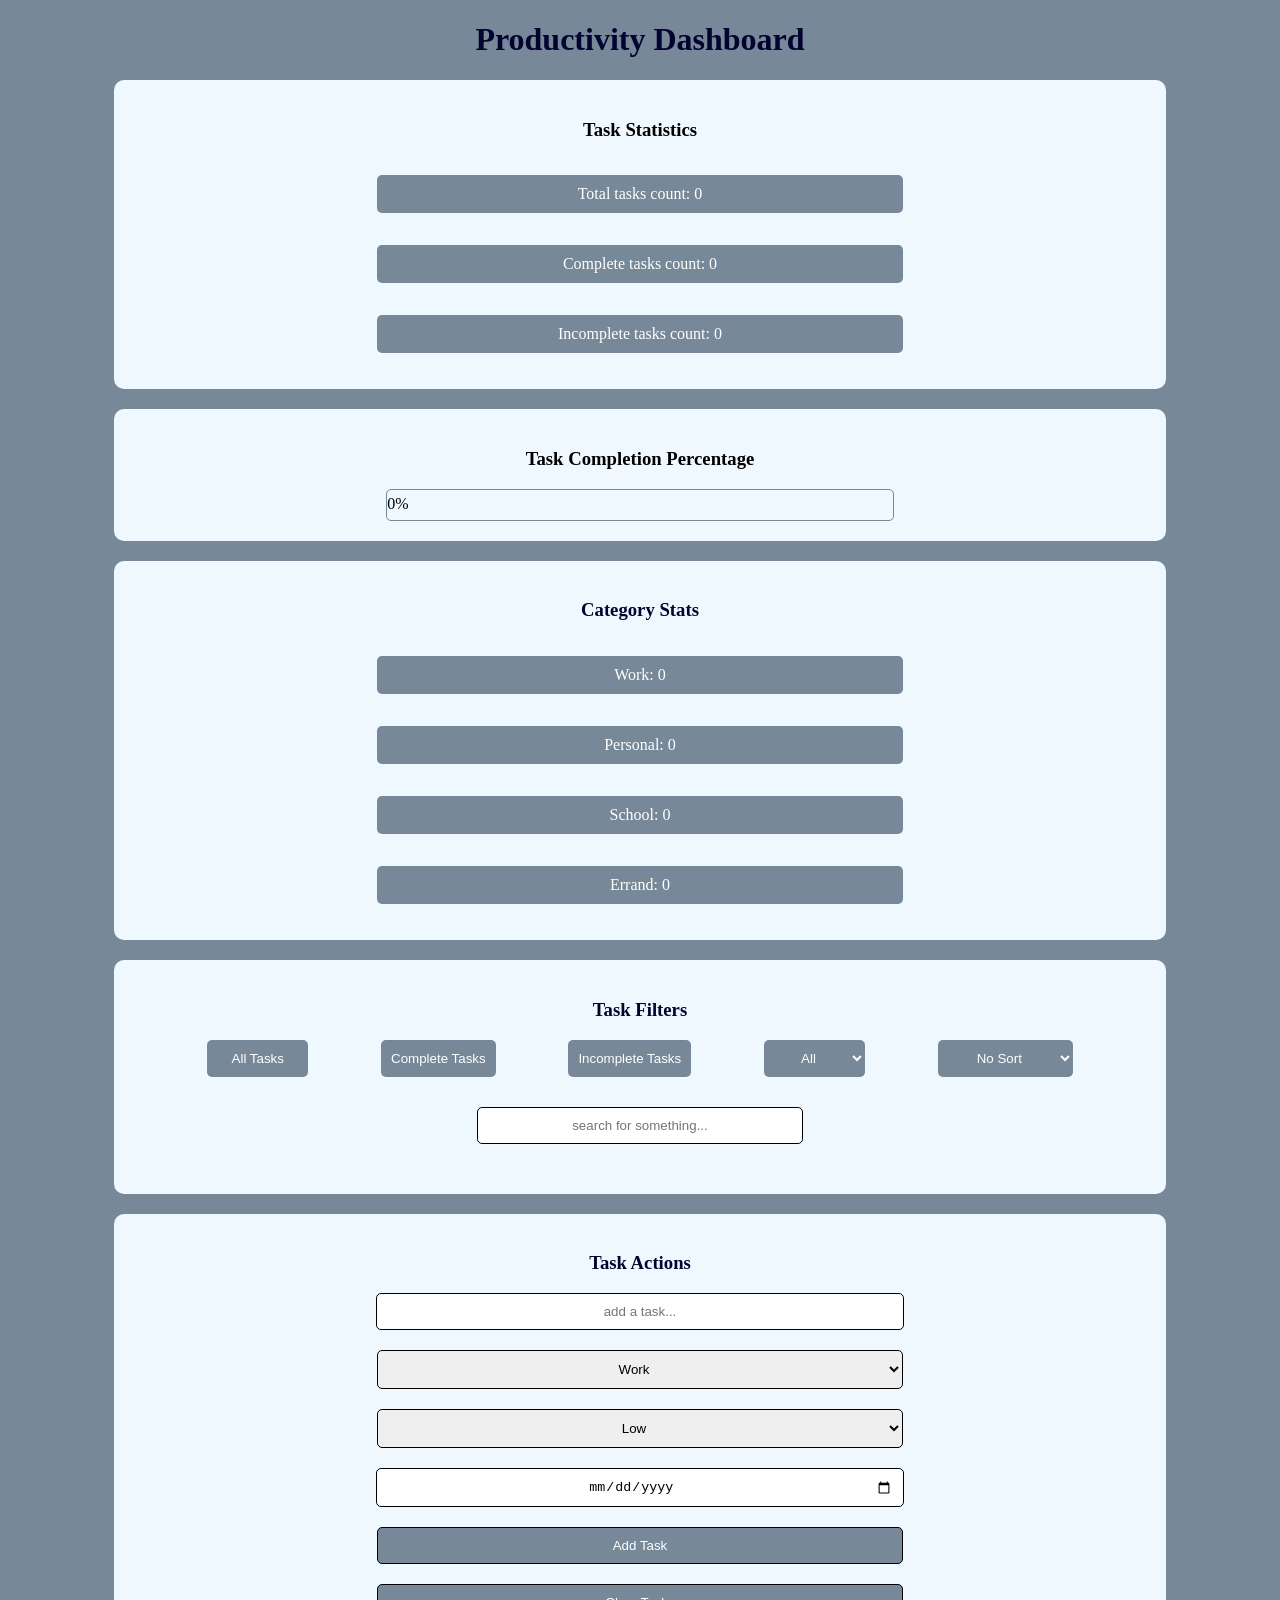
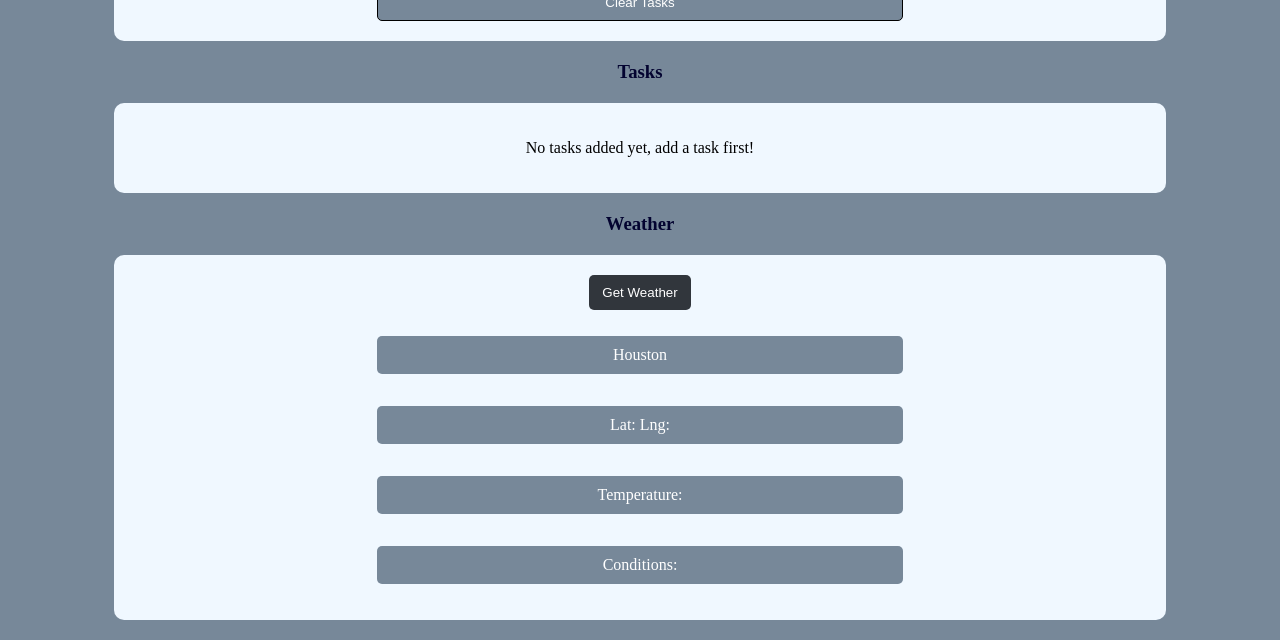
<file: index.html>
<!DOCTYPE html>
<html lang="en">

<head>
    <meta charset="UTF-8">
    <meta name="viewport" content="width=device-width, initial-scale=1.0">
    <link rel="stylesheet" href="style.css">
    <title>Dashboard</title>
</head>

<body>
    <h1 id="main-title">Productivity Dashboard</h1>

    <section id="tasks">
        <div id="task-stats-container">
            <h3 id="task-stats-title">Task Statistics</h3>
            <p id="total-count" class="task-stats">Total tasks count: 0</p>
            <p id="complete-count" class="task-stats">Complete tasks count: 0</p>
            <p id="incomplete-count" class="task-stats">Incomplete tasks count: 0</p>
        </div>

        <div id="task-completion-percentage-container">
            <h3 id="task-completion-percentage-title">Task Completion Percentage</h3>
            <div id="progress-bar-container">
                <div id="progress-bar">0%</div>
            </div>
        </div>

        <div id="category-stats-container">
            <h3 id="category-stats-title">Category Stats</h3>
            <div id="category-stats-list">

            </div>
        </div>

        <div id="task-filters-container">
            <h3 id="task-filters-title">Task Filters</h3>
            <div id="filter-buttons-container">
                <button id="show-all-tasks" class="task-filter-button">All Tasks</button>
                <button id="show-complete-tasks" class="task-filter-button">Complete Tasks</button>
                <button id="show-incomplete-tasks" class="task-filter-button">Incomplete Tasks</button>
                <select id="show-tasks-by-category" class="task-filter-button">
                </select>

                <select id="sort-tasks-select" class="task-filter-button">
                    <option value="none">No Sort</option>
                    <option value="az">A-Z</option>
                    <option value="za">Z-A</option>
                    <option value="complete-first">Complete First</option>
                    <option value="incomplete-first">Incomplete First</option>
                    <option value="category-az">Category A-Z</option>
                    <option value="priority-high">High Priority</option>
                    <option value="priority-low">Low Priority</option>
                    <option value="due-date">Due Date</option>
                </select>
            </div>




            <div id="search-filter-container">
                <input type="text" id="search-bar" placeholder="search for something...">
            </div>
        </div>

        <div id="task-actions-container">
            <h3 id="task-actions-title">Task Actions</h3>
            <div id="task-actions-buttons-container">
                <input type="text" id="new-task-input" class="task-action-input" placeholder="add a task...">
                <select id="task-category-input" class="task-action-input"></select>
                <select id="task-priority-input" class="task-action-input"></select>
                <input type="date" id="task-due-date-input" class="task-action-input">
                <button id="new-task-button" class="task-action-input">Add Task</button>
                <button id="clear-tasks-button" class="task-action-input">Clear Tasks</button>
            </div>
        </div>

        <h3 id="tasks-list-title">Tasks</h3>
        <ul id="tasks-list">
        </ul>

    </section>

    <section id="weather">
        <h3 id="weather-title">Weather</h3>
        <div id="weather-card">
            <button id="get-weather-button">Get Weather</button>
            <p id="name" class="weather-item">Houston</p>
            <p id="lat-lng" class="weather-item">Lat: Lng: </p>
            <p id="temp" class="weather-item">Temperature: </p>
            <p id="conditions" class="weather-item">Conditions: </p>
        </div>
    </section>



    <script src="script.js"></script>
</body>

</html>
</file>
<file: style.css>
body {
    background-color: lightslategray;
}


#main-title,
#task-filters-title,
#task-actions-title,
#weather-title,
#tasks-list-title,
#category-stats-title {
    text-align: center;
    color: rgb(3, 3, 48);
}



#task-stats-container, #category-stats-container, #task-completion-percentage-container {
    text-align: center;
    width: 80%;
    margin: 20px auto;
    padding: 20px;
    border-radius: 10px;
    background-color: aliceblue;
}

#category-stats-list {
    display: flex;
    flex-direction: column;
    align-items: center;
}



#task-filters-container,
#task-actions-container,
#tasks-list,
#weather-card {
    margin: 20px auto;
    width: 80%;
    padding: 20px;
    border-radius: 10px;
    background-color: aliceblue;
}




#filter-buttons-container {
    display: flex;
    justify-content: space-evenly;
    flex-wrap: wrap;
}

.task-filter-button {
    min-width: 10%;
    padding: 10px;
    text-align: center;
    background-color: lightslategray;
    color: white;
    border: none;
    border-radius: 5px;
}





#task-actions-buttons-container {
    display: flex;
    gap: 20px;
    flex-direction: column;
    align-items: center;
}

.task-action-input {
    margin-inline: 20px;
    padding: 10px;
    min-width: 52%;
    width: 50%;
    text-align: center;
    border: 1px solid black;
    border-radius: 5px;
}

#task-actions-buttons-container button {
    background-color: lightslategray;
    color: white;
}

#task-actions-buttons-container input {
    min-width: 30%;
    border: 1px solid black;
}


#weather-card,
#task-stats-container {
    text-align: center;
    display: flex;
    flex-direction: column;
    justify-content: center;
    align-items: center;
}


#weather-card p {
    background-color: lightslategray;
    color: white;
    border: none;
    border-radius: 5px;
    padding: 10px;
    width: 50%;
}

.task-stats, .category-stats {
    background-color: lightslategray;
    color: white;
    border: none;
    border-radius: 5px;
    padding: 10px;
    width: 50%;
}


#tasks-list {
    display: flex;
    flex-direction: column;
    justify-content: center;
    align-items: center;
    gap: 20px;
}

#tasks-list li {
    background-color: lightslategray;
    color: white;
    border: none;
    border-radius: 5px;
    padding: 10px;
    width: 50%;
    list-style: none;
}


.btn-container {
    float: right;
}

.delete-btn, .edit-btn {
    min-width: 5%;
    margin-right: 8px;
    padding: 5px 15px;
    background-color: rgb(15, 44, 72);
    color: white;
    border: none;
    border-radius: 5px;

}

.edit-form {
    display: flex;
    flex-direction: column;
    background-color: rgb(135, 142, 149);
    padding: 5px;
    border-radius: 5px;
    margin: 10px auto;
    gap: 10px 40px;
    text-align: center;
}

.edit-form input {
    background-color: rgb(215, 223, 232);
    width: 80%;
    margin: 10px auto;
    text-align: center;
    padding: 10px;
    border: none;
    border-radius: 5px;
}

.edit-form-select {
    background-color: rgb(215, 223, 232);
    width: 83%;
    margin: 10px auto;
    margin-bottom: 25px;
    text-align: center;
    padding: 8px;
    border: none;
    border-radius: 5px;
}


#get-weather-button {
    background-color: rgb(49, 54, 60);
    color: white;
    padding: 10px;
    border-radius: 5px;
    border: none;
    min-width: 10%;
    margin-bottom: 10px;
}


#search-filter-container {
    display: flex;
    justify-content: center;
}


#search-bar {
    border: 1px solid black;
    border-radius: 5px;
    margin: 30px auto;
    padding: 10px;
    min-width: 30%;
    text-align: center;
}

#progress-bar-container {
    width: 50%;
    height: 30px;
    border-radius: 5px;
    border: 1px solid lightslategray;
    margin: auto;
    overflow: hidden;
    text-align: center;
    line-height: 1.8em;
}

#progress-bar {
    width: 0%;
    background-color: rgb(71, 208, 121);
    height: 100%;
    transition: width 5s ease-in-out;
    
}
</file>
